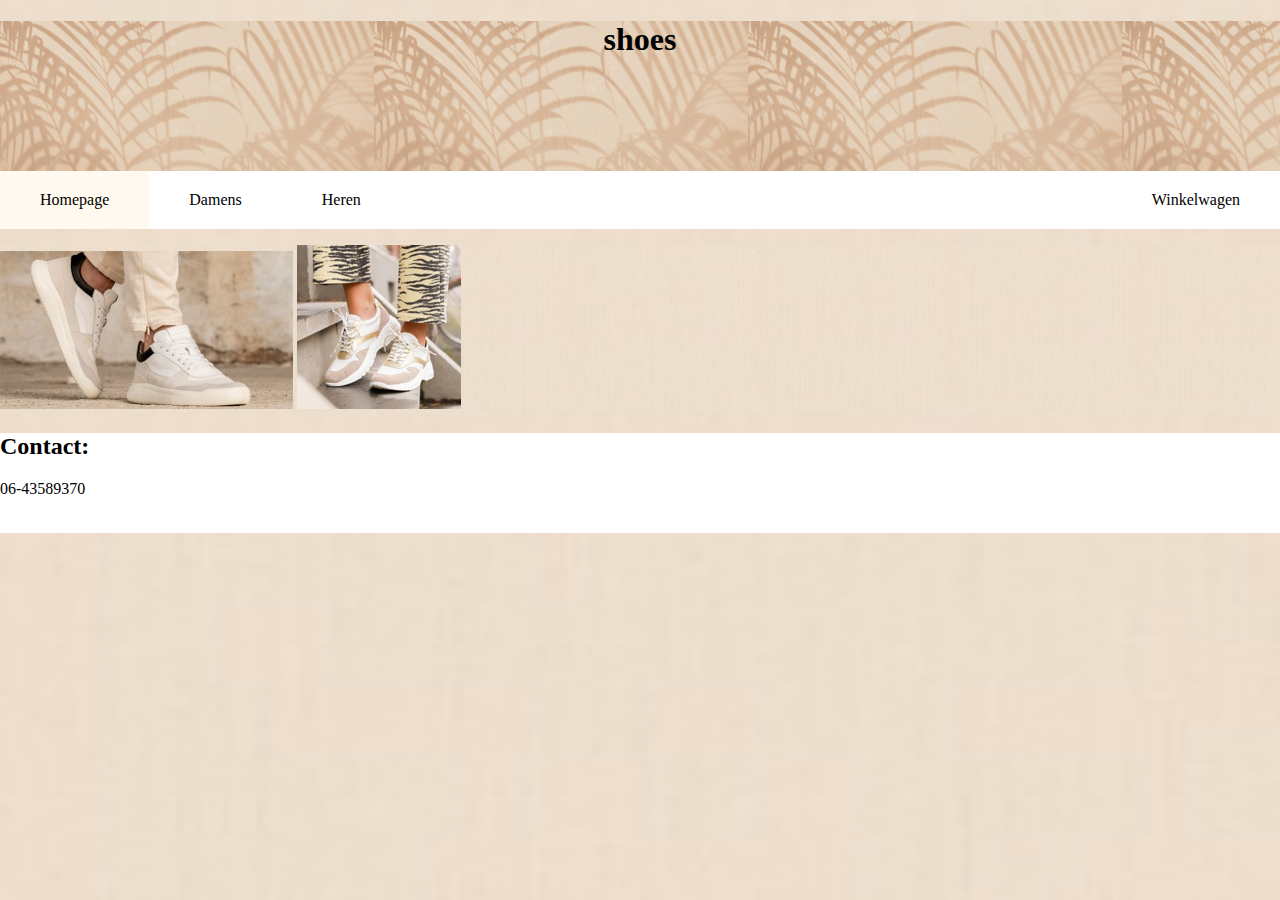
<file: index.html>
<!DOCTYPE html>
<html>
  <head>
    <title>Shoes</title>
    <link rel="stylesheet" href="styles.css">
  </head>
  <body>
    <header>
      <h1> shoes </h1> 
</header>
      <ul>
        <li><a class="active" href="index.html"> Homepage </a></li>
        <li><a href="pag.2.html">Damens</a></li>
        <li><a href="pag.3.html">Heren</a></li>
        <li style="float:right"><a href="pag4.html">Winkelwagen</a></li>
      </ul>
    
    <p style="background-image: url('achtergrond.jpg');">
      <img src="schoen heer.jpg">
      <img src="schoen dames.png">
    </p>
    <footer>
      <h2>Contact:</h2>
      <p> 06-43589370</p>
      
    </footer>
    
  
   
  </body>
</html>
</file>
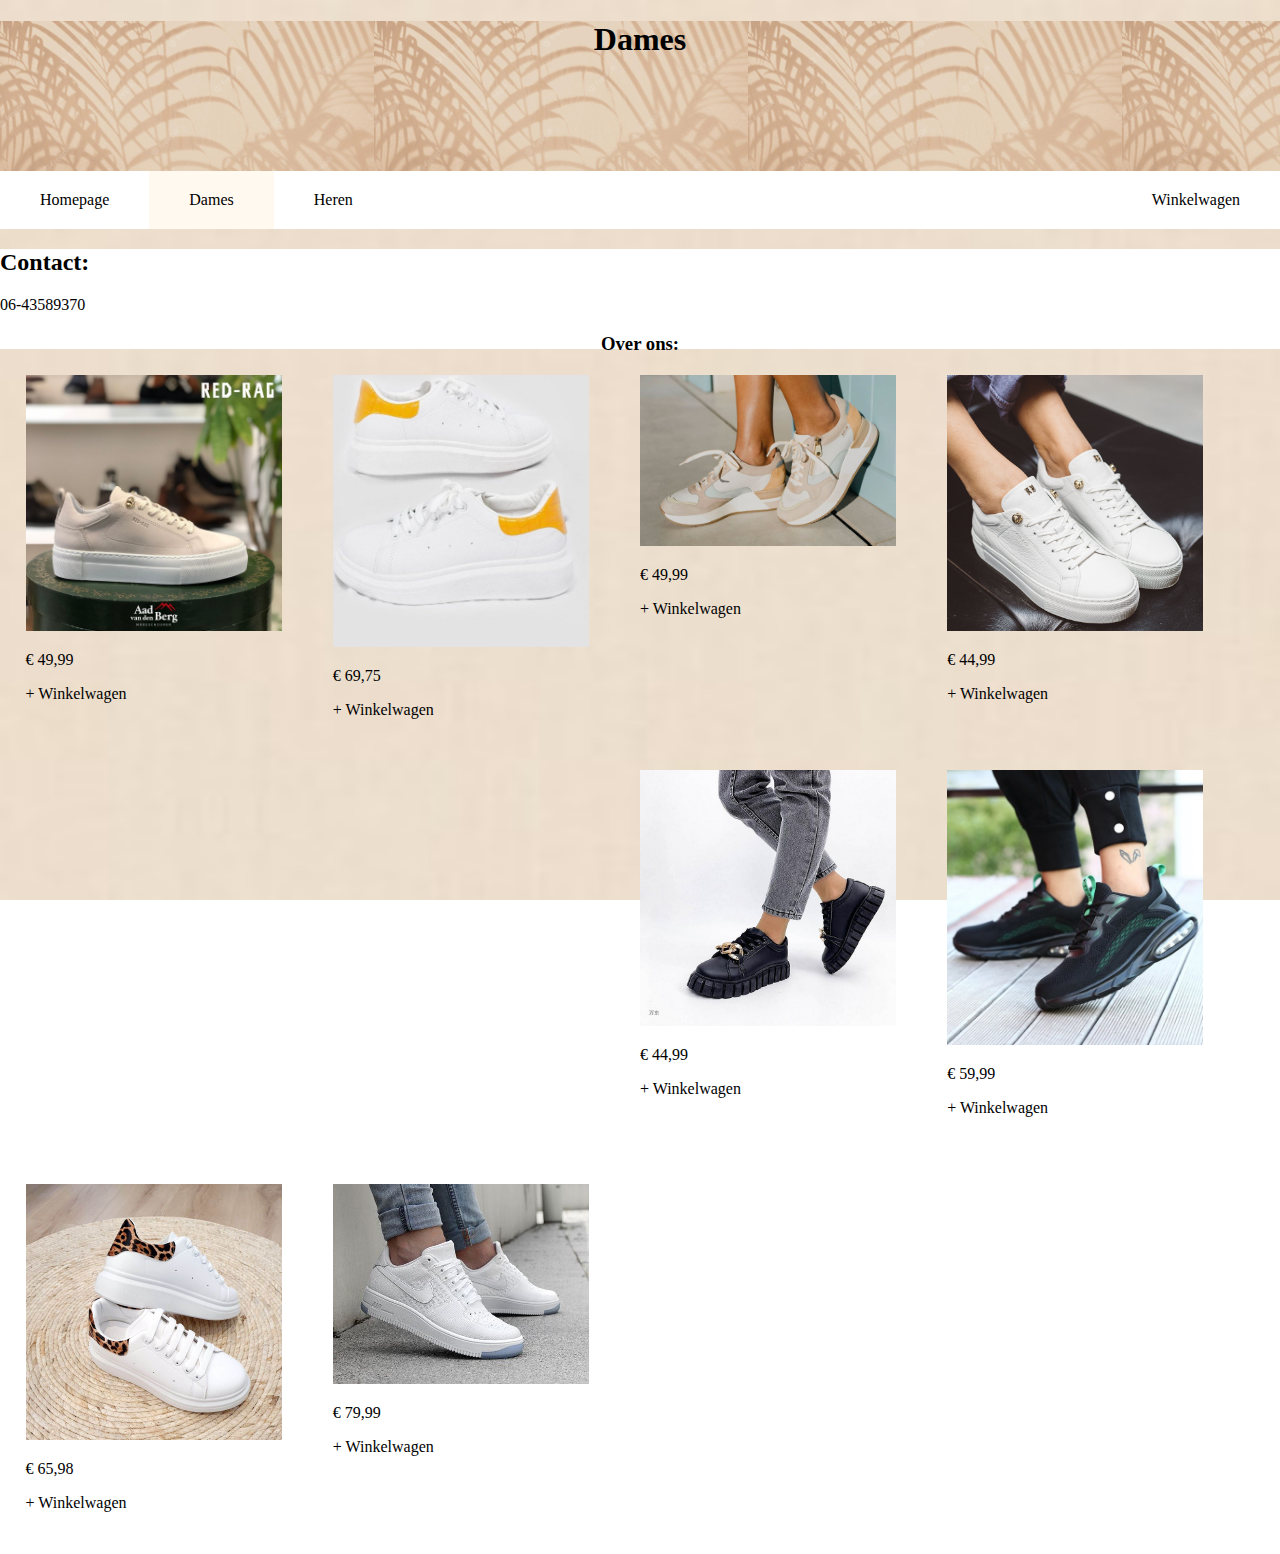
<file: pag.2.html>
<!DOCTYPE html>
<html>
  <head>
    <link rel="stylesheet" href="styles.css">
  </head>
  <body>
    <header>
    <h1> Dames </h1>
    </header>
    <ul>
        <li><a  href="index.html"> Homepage </a></li>
        <li><a class="active" href="pag.2.html">Dames</a></li>
        <li><a href="pag.3.html">Heren</a></li>
        <li style="float:right"><a href="pag4.html">Winkelwagen</a></li>
    </ul>
    <footer>
      <h2>Contact:</h2>
      <p> 06-43589370</p>
      <h3> Over ons: </h3>
      <p> </p>
    </footer>


    <section>
      
      <div class="product">
        <img src= "dames schoen 1.jpg">
        <p>€ 49,99 </p>
        <p> + Winkelwagen </p>
      </div>

      <div class="product">
        <img src= "dames schoenen2.jpg">
        <p>€ 69,75</p>
        <p> + Winkelwagen </p>
      </div>

      <div class="product">
        <img src= "dames schoenen3.jpg">
        <p>€ 49,99</p>
        <p> + Winkelwagen </p>
      </div>

<div class="product">
        <img src= "dames schoen 4.jpg">
        <p>€ 44,99</p>
  <p> + Winkelwagen </p>
      </div>

      <div class="product">
        <img src= "dames schoen 5.jpg">
        <p>€ 44,99</p>
        <p> + Winkelwagen </p>
      </div>

      <div class="product">
        <img src= "dames schoen 6.jpg">
        <p>€ 59,99</p>
        <p> + Winkelwagen </p>
      </div>

      <div class="product">
        <img src= "dames schoen 7.jpg">
        <p>€ 65,98</p>
        <p> + Winkelwagen </p>
      </div>

      <div class="product">
        <img src= "dames schoen 8.jpg">
        <p>€ 79,99</p>
        <p> + Winkelwagen </p>
      </div>
      
    </section>

    

    
  </body>
        
</html>
</file>
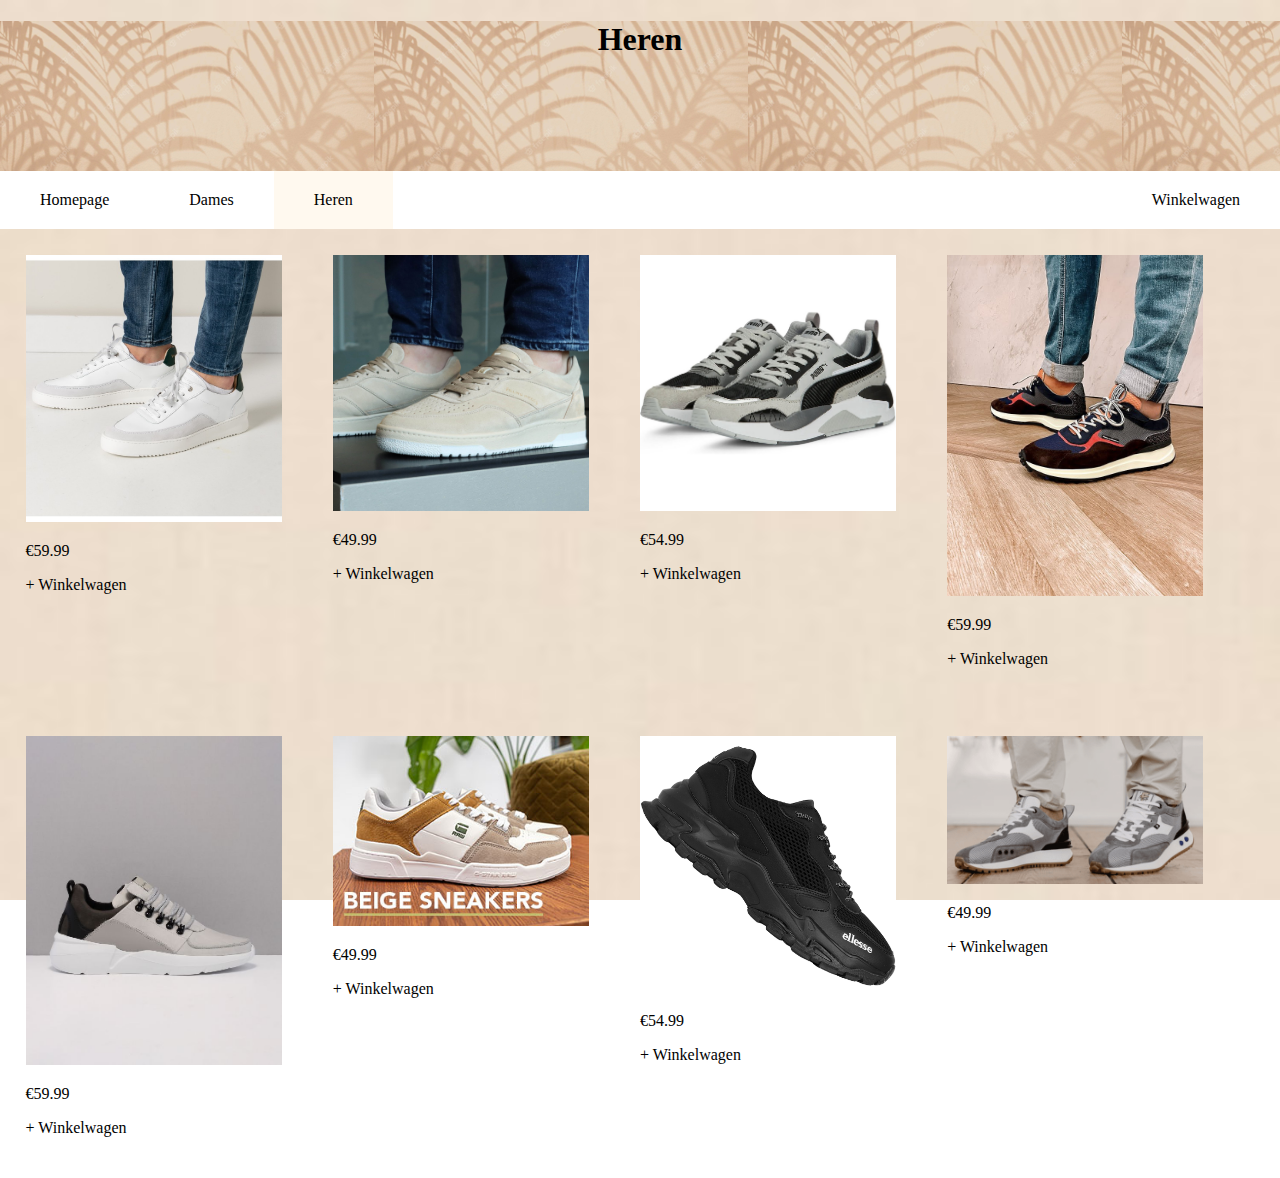
<file: pag.3.html>
<!DOCTYPE html>
<html>
  <head>
    <link rel="stylesheet" href="styles.css">
  </head>
  <body>
    <header>
      <h1> Heren </h1>
    </header>
      <ul>
        <li><a  href="index.html"> Homepage </a></li>
        <li><a  href="pag.2.html">Dames</a></li>
        <li><a class="active" href="pag.3.html">Heren</a></li>
        <li style="float:right"><a href="pag4.html">Winkelwagen</a></li>
      </ul>
    <section>
      
      <div class="product">
        <img src="heren schoen 1.jpg">
        <p>€59.99</p>
         <p> + Winkelwagen </p>
      </div>
      <section>
      
      <div class="product">
        <img src="heren schoen 2.jpg">
        <p>€49.99</p>
         <p> + Winkelwagen </p>
      </div>
        <section>
      
      <div class="product">
        <img src="heren schoen 3.jpg">
        <p>€54.99</p>
         <p> + Winkelwagen </p>
      </div><section>
      
      <div class="product">
        <img src="heren schoen 4.jpg">
        <p>€59.99</p> 
        <p> + Winkelwagen </p>
      </div>
<section>
      
      <div class="product">
        <img src="heren schoen 5.jpg">
        <p>€59.99</p>
         <p> + Winkelwagen </p>
      </div>
<section>
      
      <div class="product">
        <img src="heren schoen 6.jpg">
        <p>€49.99</p>
         <p> + Winkelwagen </p>
      </div>
<section>
      
      <div class="product">
        <img src="heren schoen 8.jpg">
        <p>€54.99</p>
         <p> + Winkelwagen </p>
      </div>

  <section>
      
      <div class="product">
        <img src="heren schoen 7.png">
        <p>€49.99</p>
         <p> + Winkelwagen </p>
      </div>





  </body>
</html>
</file>
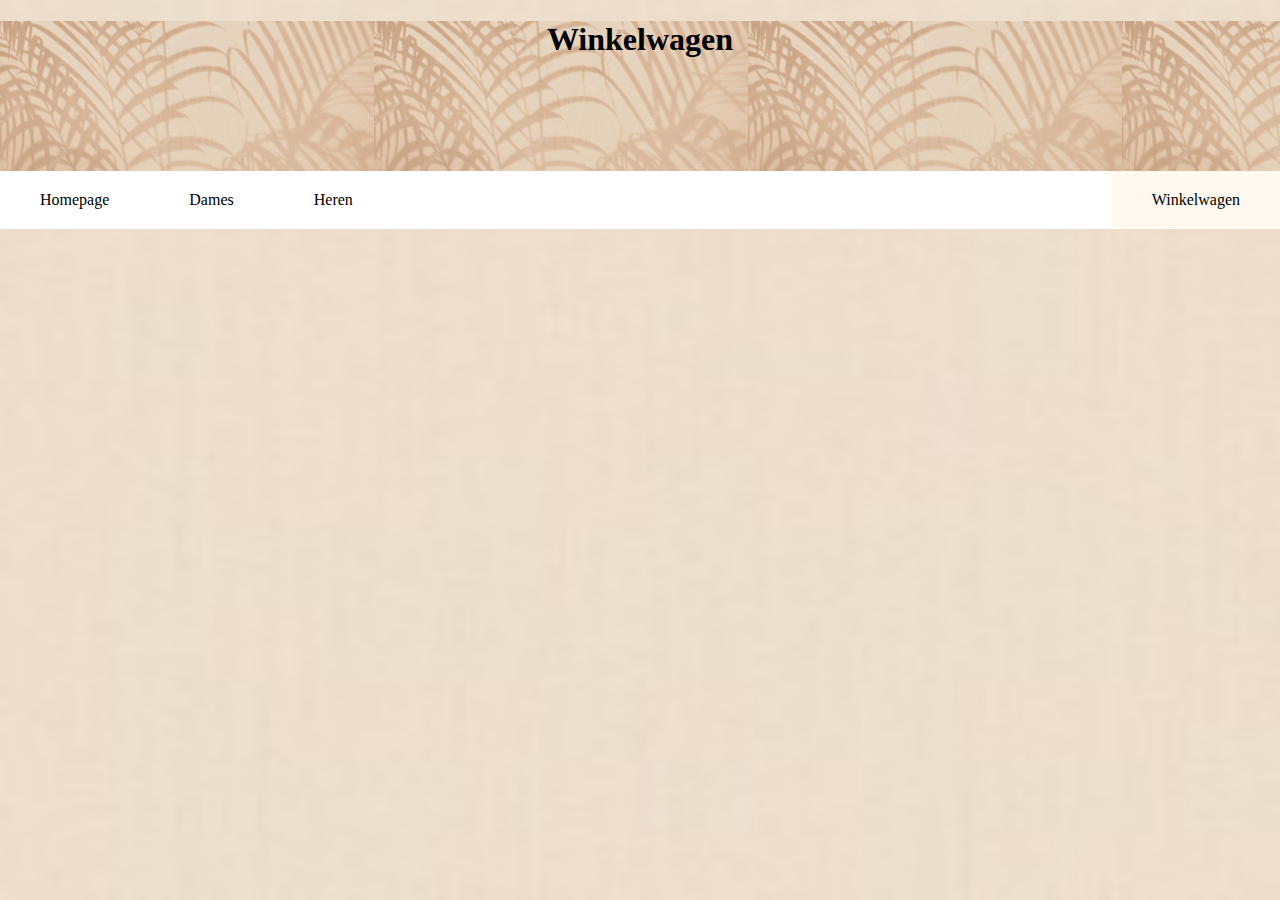
<file: pag4.html>
<!DOCTYPE html>
<html>
  <head>
    <link rel="stylesheet" href="styles.css">
  </head>
  <body>
    <header>
      <h1> Winkelwagen </h1>
    </header>
     <ul>
        <li><a  href="index.html"> Homepage </a></li>
        <li><a  href="pag.2.html">Dames</a></li>
        <li><a  href="pag.3.html">Heren</a></li>
        <li style="float:right"><a class="active" href="pag4.html">Winkelwagen</a></li>
      </ul>
</file>
<file: styles.css>
h1 {
  color:black;
  text-align: center;

}
header {
  height: 150px;
  background-image: url(heading1.png);
}
body {
  margin: 0px;
}

ul {
  list-style-type: none;
  margin: 0;
  padding: 0;
  overflow: hidden;
  background-color: white;
}

li {
  float: left;
}

li a {
  display: block;
  color: black;
  text-align: center;
  padding: 20px 40px;
  text-decoration: none;
}

li a:hover:not(.active) {
  background-image: url(Off-White-FV9702.jpg);
}

.active {
  background-image: url(Off-White-FV9702.jpg) ;
}
  
body {
  background-image: url(achtergrond.jpg);
  background-repeat: no-repeat;
  background-attachment: fixed;
  background-size: 100% 100%;
}
footer {
  height: 100px;
  background-color: white;
}



h3 {
  text-align: center ;
}


.product {
  width: 20%;
  margin: 2%;
  float: left;
}

.product img {
  width: 100%;
}
</file>
